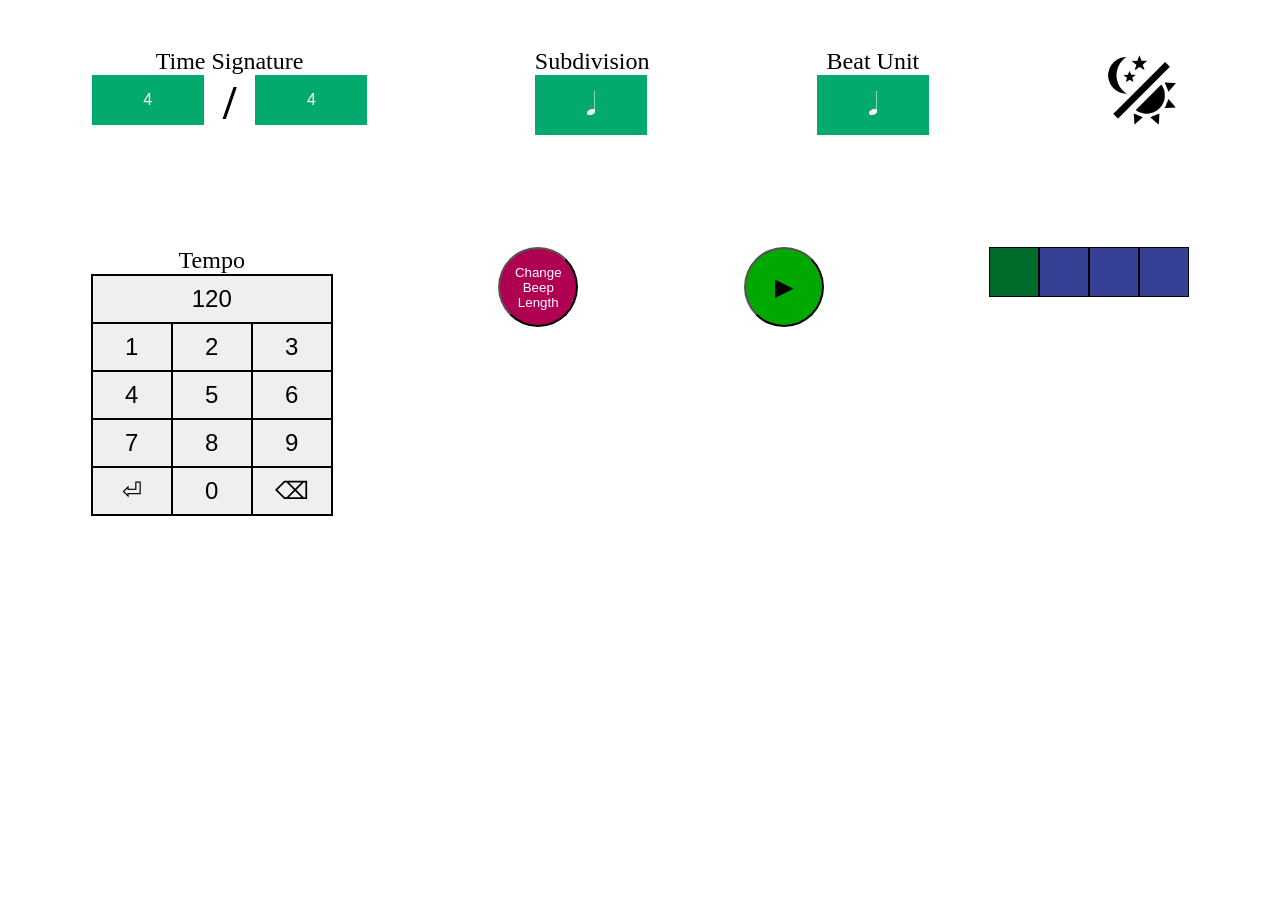
<file: index.html>
<!DOCTYPE html>
<html>
<head>
    <meta charset="utf-8">
    <title>Metronome</title>
    <script src="assets/js/global-variables.js"></script>
    <script src="assets/js/numpad-creator.js"></script>
    <script src="assets/js/numpad-handler.js" defer></script>
    <script src="assets/js/grid graphics.js" defer></script>
    <script src="assets/js/controls.js" defer></script>
    <script src="assets/js/dropdown-handler.js" defer></script>
    <script src="assets/js/interval-handler.js" defer></script>
    <script src="assets/js/beat-display.js" defer></script>
    <script src="assets/js/setup.js" defer></script>
    <script src="assets/js/dark-light.js" defer></script>
    <link rel="stylesheet" href="assets/css/time.css">
    <link rel="stylesheet" href="assets/css/dropdown.css">
    <link rel="stylesheet" href="assets/css/controls.css">
    <link rel="stylesheet" href="assets/css/visuals.css">
    <link rel="stylesheet" href="assets/css/layout.css">
</head>
<body>

    <div class="container-time">
        <!------------    Time Signature Selector Dropdown    -------------->
        <div class="time-signature">
            <div class="dropdown-boxes-text">Time Signature</div>
            <div class="dropdown-boxes">
            <div class="dropdown">
                <button id="numerator" class="dropbtn">4</button>
                <div id="dropdown-content-1" class="dropdown-content">
                </div>
            </div>
            <h1 class="separator">/</h1>
            <div class="dropdown">
                <button id="denominator" class="dropbtn">4</button>
                <div id="dropdown-content-2" class="dropdown-content">
                <a onclick="changeDenominator(this.innerText)">2</a>
                <a onclick="changeDenominator(this.innerText)">4</a>
                <a onclick="changeDenominator(this.innerText)">8</a>
                <a onclick="changeDenominator(this.innerText)">16</a>
                <a onclick="changeDenominator(this.innerText)">32</a>
                </div>
            </div>
        </div>
        </div>
        <!------------------------------------------------------------------->


        <!------------    Subdivision Selector Dropdown    -------------->
        <div class="subdivision">
            <div class="dropdown-boxes-text">Subdivision</div>
            <div class="dropdown-boxes">
            <div class="dropdown">
                <button id="subdivision" class="dropbtn"><img value="0" class="dropdown-images" style="width: 0.5rem;" src="./assets/images/quarter_note_black.png"></button>
                <div id="dropdown-content-3" class="dropdown-content">
                <a onclick="changeSubdivision(this.innerHTML)"><img value="" class="dropdown-images" style="width: 0.5rem;" src="./assets/images/quarter_note_black.png"></a>
                <a onclick="changeSubdivision(this.innerHTML)"><img value="329.63" class="dropdown-images" style="width: 1.5rem;" src="./assets/images/eighth notes.png"></a>
                <a onclick="changeSubdivision(this.innerHTML)"><img value="329.63,329.63" class="dropdown-images" style="width: 1.65rem;" src="./assets/images/triplets.png"></a>
                <a onclick="changeSubdivision(this.innerHTML)"><img value="329.63,329.63,329.63" class="dropdown-images" style="width: 2rem;" src="./assets/images/sixteenth notes.png"></a>
                <a onclick="changeSubdivision(this.innerHTML)"><img value="0,0,329.63" class="dropdown-images" style="width: 3.2rem;" src="./assets/images/sixteenth note eighth rest sixteenth note.png"></a>
                
            </div>
            </div>
            </div>
        </div>
        <!------------------------------------------------------------------->

        <!---------------------------------------------------------------->
        <div id="beat-unit-2">
            <div class="dropdown-boxes-text">Beat Unit</div>
            <div class="dropdown-boxes">
            <div class="dropdown">
                <button id="beat-equals" class="dropbtn"><img value="1" style="width: 0.52rem;" class="dropdown-images" src="./assets/images/half note.png"></button>
                <div id="dropdown-content-3" class="dropdown-content">
                <a onclick="changeBeatUnit(this)"><img value='0.5' style="width: 0.5rem;" class="dropdown-images" src="./assets/images/quarter_note_black.png"></a>
                <a onclick="changeBeatUnit(this)"><img value='1' style="width: 0.52rem;" class="dropdown-images" src="./assets/images/half note.png"></a>
                <a onclick="changeBeatUnit(this)"><img value="2" style="width: 2.33rem; transform: scale(0.5);" class="dropdown-images" src="./assets/images/whole note.png"></a>
                <a onclick="changeBeatUnit(this)"><img value="3" style="width: 4rem; transform: scale(0.5);" class="dropdown-images" src="./assets/images/dotted whole note.png"></a>
                
            </div>
            </div>
            </div>
        </div>


        <div id="beat-unit-4">
            <div class="dropdown-boxes-text">Beat Unit</div>
            <div class="dropdown-boxes">
            <div class="dropdown">
                <button id="beat-equals" class="dropbtn"><img value="1" style="width: 0.5rem;" class="dropdown-images" src="./assets/images/quarter_note_black.png"></button>
                <div id="dropdown-content-3" class="dropdown-content">
                <a onclick="changeBeatUnit(this)"><img value="0.5" style="width: 1.28rem;" class="dropdown-images" src="./assets/images/eighth note.png"></a>
                <a onclick="changeBeatUnit(this)"><img value="1" style="width: 0.5rem;" class="dropdown-images" src="./assets/images/quarter_note_black.png"></a>
                <a onclick="changeBeatUnit(this)"><img value="2" style="width: 0.52rem;" class="dropdown-images" src="./assets/images/half note.png"></a>
                <a onclick="changeBeatUnit(this)"><img value="3" style="width: 0.76rem;" class="dropdown-images" src="./assets/images/dotted half note.png"></a>
                
            </div>
            </div>
            </div>
        </div>


        <div id="beat-unit-8">
            <div class="dropdown-boxes-text">Beat Unit</div>
            <div class="dropdown-boxes">
            <div class="dropdown">
                <button id="beat-equals" class="dropbtn"><img value="3" style="width: 0.83rem;" class="dropdown-images" src="./assets/images/dotted quarter note.png"></button>
                <div id="dropdown-content-3" class="dropdown-content">
                <a onclick="changeBeatUnit(this)"><img value="1" style="width: 1.28rem;" class="dropdown-images" src="./assets/images/eighth note.png"></a>
                <a onclick="changeBeatUnit(this)"><img value="2" style="width: 0.5rem;" class="dropdown-images" src="./assets/images/quarter_note_black.png"></a>
                <a onclick="changeBeatUnit(this)"><img value="3" style="width: 0.83rem;" class="dropdown-images" src="./assets/images/dotted quarter note.png"></a>
                <a onclick="changeBeatUnit(this)"><img value="4" style="width: 0.52rem;" class="dropdown-images" src="./assets/images/half note.png"></a>
                
            </div>
            </div>
            </div>
        </div>


        <div id="beat-unit-16">
            <div class="dropdown-boxes-text">Beat Unit</div>
            <div class="dropdown-boxes">
            <div class="dropdown">
                <button id="beat-equals" class="dropbtn"><img value="1" style="width: 0.9rem;" class="dropdown-images" src="./assets/images/sixteenth note.png"></button>
                <div id="dropdown-content-3" class="dropdown-content">
                <a onclick="changeBeatUnit(this)"><img value="1" style="width: 0.9rem;" class="dropdown-images" src="./assets/images/sixteenth note.png"></a>
                <a onclick="changeBeatUnit(this)"><img value="2" style="width: 1.28rem;" class="dropdown-images" src="./assets/images/eighth note.png"></a>
                <a onclick="changeBeatUnit(this)"><img value="3" style="width: 1.13rem;" class="dropdown-images" src="./assets/images/dotted eighth note.png"></a>
                <a onclick="changeBeatUnit(this)"><img value="4" style="width: 0.5rem;" class="dropdown-images" src="./assets/images/quarter_note_black.png"></a>
                
            </div>
            </div>
            </div>
        </div>

        <div id="beat-unit-32">
            <div class="dropdown-boxes-text">Beat Unit</div>
            <div class="dropdown-boxes">
            <div class="dropdown">
                <button id="beat-equals" class="dropbtn"><img value="1" style="width: 1.4rem;" class="dropdown-images" src="./assets/images/thirtysecond note.png"></button>
                <div id="dropdown-content-3" class="dropdown-content">
                <a onclick="changeBeatUnit(this)"><img value="1" style="width: 1.4rem;" class="dropdown-images" src="./assets/images/thirtysecond note.png"></a>
                <a onclick="changeBeatUnit(this)"><img value="2" style="width: 0.9rem;" class="dropdown-images" src="./assets/images/sixteenth note.png"></a>
                <a onclick="changeBeatUnit(this)"><img value="3" style="width:1.1rem;" class="dropdown-images" src="./assets/images/dotted sixteenth note.svg"></a>
                <a onclick="changeBeatUnit(this)"><img value="4" style="width: 1.28rem;" class="dropdown-images" src="./assets/images/eighth note.png"></a>
                
            </div>
            </div>
            </div>
        </div>
        <!---------------------------------------------------------------->
        <button onclick="toggleDarkMode();" type="button" id="light-dark" style="border-style: none; background-color: transparent;"><img src="./assets/images/light-dark.png"></button>
    </div>


    <div id="row2">
        <!----------   Tempo Numpad Selector   ---------->
        <div id="numpad">
            <p id="numpad-title">Tempo</p>
            <div id="tempo-numpad"></div>
        </div>
        <!------------------------------------------------------------------->


        <button style="color: #fff; font-weight: 100; background-color: rgb(176, 0, 82);" onclick="changeBeepLength(prompt('Enter Beep Length in second (max = 0.5, default is 0.05)'))" id="beep-length" class="controls">Change Beep Length</button>


    <div id="controls-container">
        <button onclick="play()" id="playbutton" class="controls">
            ▶
        </button>
        <button onclick="pause()" id="pausebutton" class="controls">
            ||
        </button>
    </div>


    <!-- <div id="visual-container"></div> -->
    <div id="visual-beat-container"></div>

    </div>

</body>
</html>
</file>
<file: assets/css/time.css>
.container-time {
    display: flex;
    flex-direction: row;
    justify-content: space-around;
    margin-top: 3rem;
}

#numpad {
    position: relative;
    display: flex;
    flex-direction: column;
    text-align: center;
    font-size: 1.5rem;
    user-select: none;
    z-index: 1;
}

#numpad > p {
    margin: 0;
    user-select: none;
}
</file>
<file: assets/css/dropdown.css>
/* Dropdown Button */
.dropbtn {
    background-color: #04AA6D;
    color: white;
    padding: 1rem;
    font-size: 1rem;
    border: none;
    width: 7rem;
}

/* The container <div> - needed to position the dropdown content */
.dropdown {
    position: relative;
    display: inline-block;
}

/* Dropdown Content (Hidden by Default) */
.dropdown-content {
    display: none;
    position: absolute;
    background-color: #f1f1f1;
    min-width: 160px;
    box-shadow: 0px 8px 16px 0px rgba(0,0,0,0.2);
    z-index: 10;
    
    max-height: 50vh;
    overflow-y: scroll;
}

/* Links inside the dropdown */
.dropdown-content a {
    color: black;
    padding: 12px 16px;
    text-decoration: none;
    display: block;
}

/* Change color of dropdown links on hover */
.dropdown-content a:hover {background-color: #ddd;}

/* Show the dropdown menu on hover */
.dropdown:hover .dropdown-content {display: block;}

/* Change the background color of the dropdown button when the dropdown content is shown */
.dropdown:hover .dropbtn {background-color: #3e8e41;}


.dropdown-boxes {
    display: flex;
    flex-direction: row;
}

.separator {
    font-size: 3em;
    margin: 0;
    font-weight: bolder;
    padding-left: 0.4em;
    padding-right: 0.4em;
}

.time-signature .subdivision{
    display: flex;
    flex-direction: column;
    justify-content: flex-start;
    align-items: center;
}

.dropdown-boxes-text {
    text-align: center;
    font-size: 1.5rem;
}

.dropdown-content > a {
    text-align: center;
}

.dropdown-images {
    width: 1em;
}

.dropbtn > img {
    filter: invert(100%);
}

#beat-unit-2 {
    display: none;
}

#beat-unit-4 {
    display: block;
}

#beat-unit-8 {
    display: none;
}

#beat-unit-16 {
    display: none;
}

#beat-unit-32 {
    display: none;
}
</file>
<file: assets/css/controls.css>
.controls{
    width: 5rem;
    height: 5rem;
    cursor: pointer;
    background-color: grey;
    border-radius: 50%;
}

.controls-container {
    margin: 2em;
}

#pausebutton {
    font-weight: bolder;
    font-size: 1.5rem;
    background-color: red;
    display: none;
}

#playbutton {
    background-color: rgb(0, 168, 0);
    display: block;
    font-size: 1.5rem;
}
</file>
<file: assets/css/visuals.css>
#visual-container {
    width: 10em;
    height: 10em;
    background-color: red;
}

/* #visual-beat-container {} */

.visual-row {
    display: flex;
    flex-direction: row;
    flex-wrap: nowrap;
    justify-content: center;

}

.visual-cell {
    width: 3rem;
    height: 3rem;
    border: 1px solid black;
    cursor: pointer;
}

html body {
    user-select: none;
}
</file>
<file: assets/css/layout.css>
#row2 {
    margin-top: 7rem;
    display: flex;
    flex-direction: row;
    justify-content: space-around;
}

#light-dark > img{
    max-width: 5rem;
}
</file>
